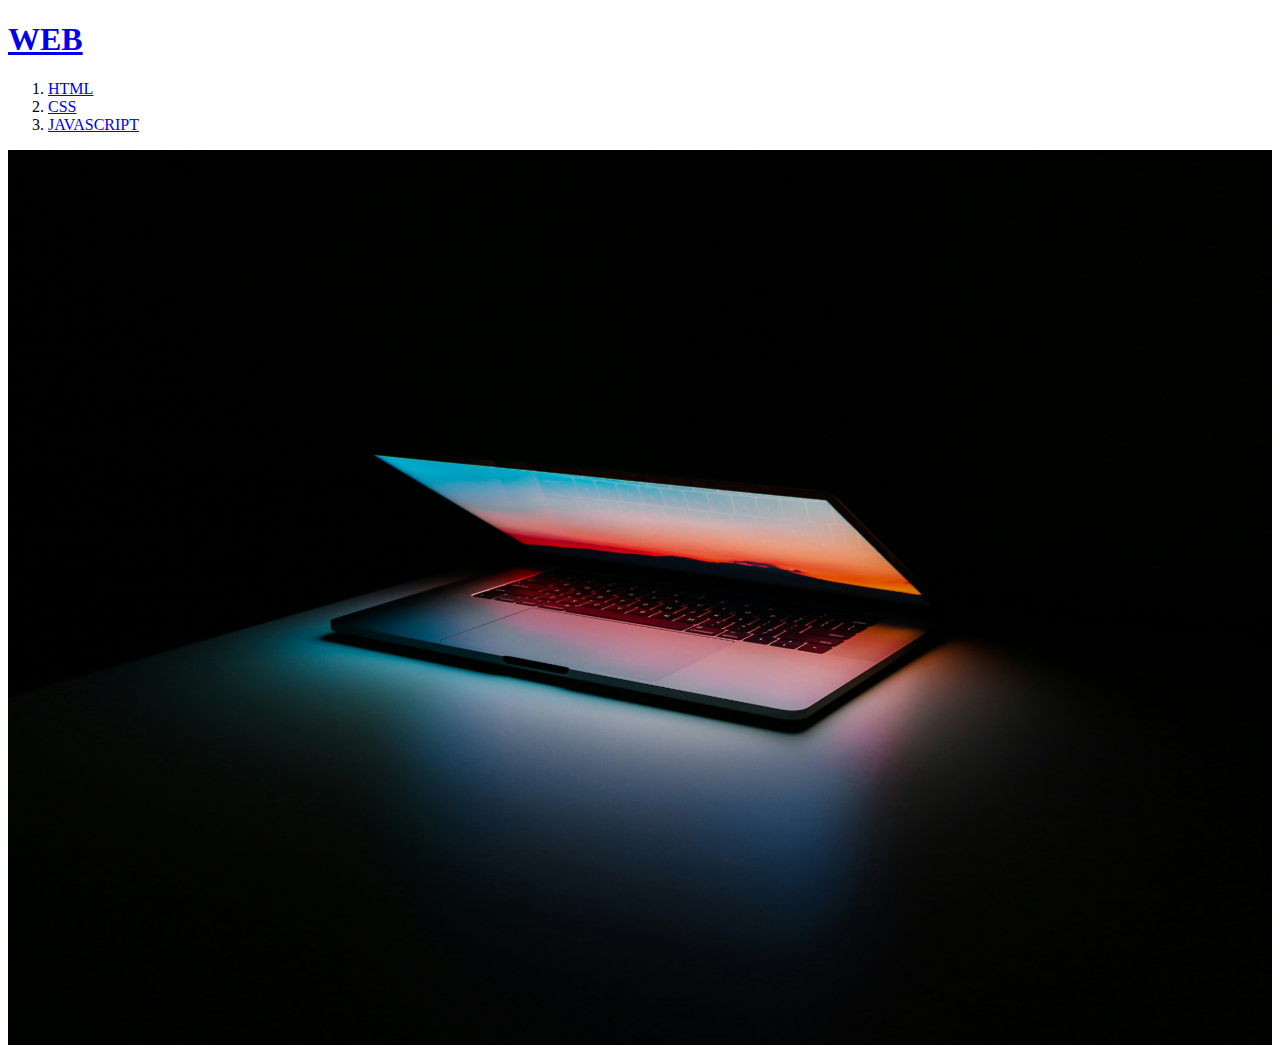
<file: index.html>
<!DOCTYPE html>
<html>
<head>
    <title> WEB </title>
    <meta charset="utf-8">
</head>
<body>

<h1><a href="index.html">WEB</a></h1>
<ol>
 <li><a href="1.HTML">HTML</a></li>
 <li><a href="2.HTML">CSS</a></li>
 <li><a href="3.HTML">JAVASCRIPT</a></li>
</ol>

<img src="web.jpg" width="100%" alt="web.image">
</file>
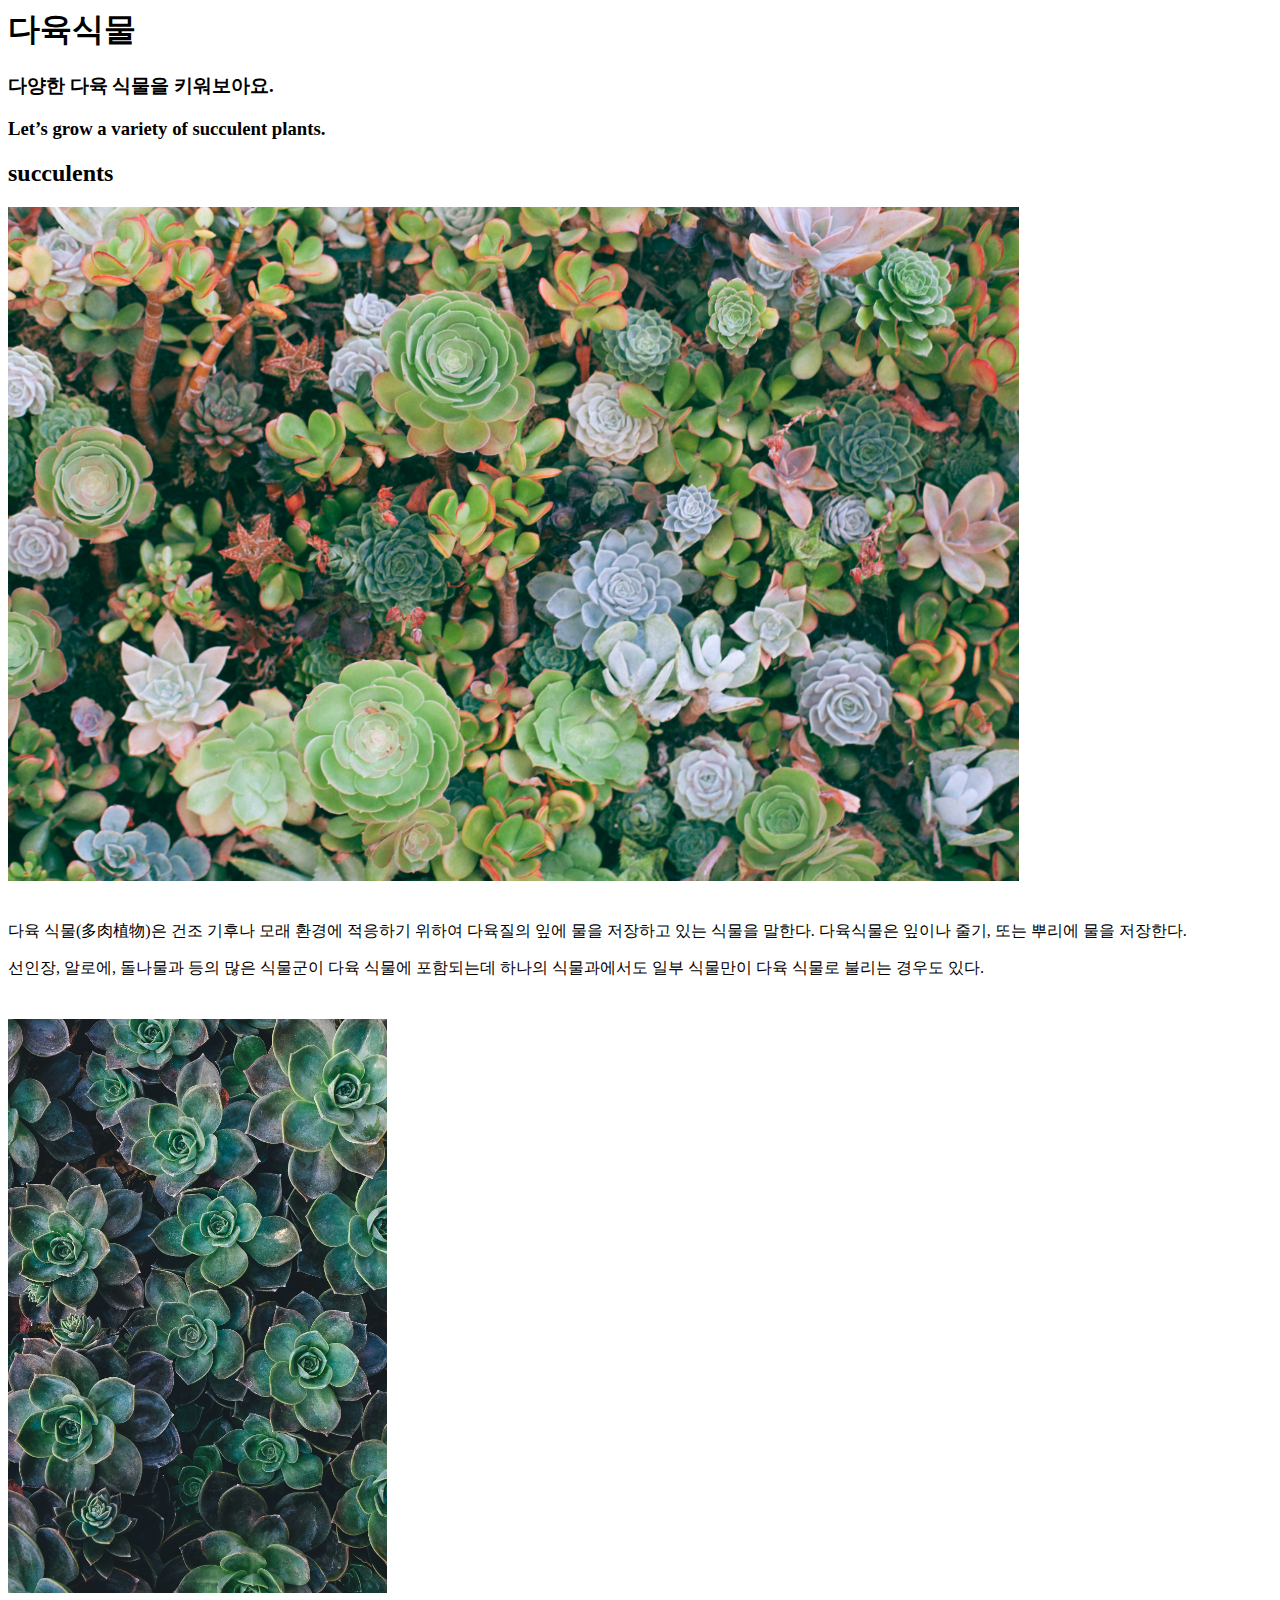
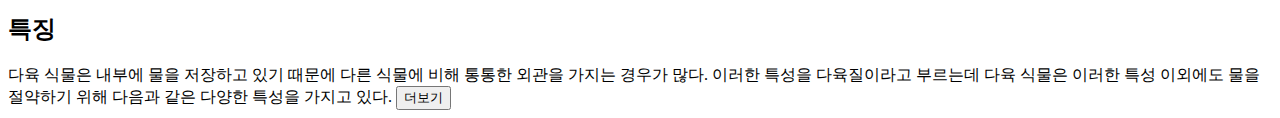
<file: W04/1.html>
<html>
<head>
    <title> succulents </title>
    <meta charset="utf-8">
</head>
<body>
<h1><a "index.html">다육식물</a></h1>
<h3>다양한 다육 식물을 키워보아요.</h3>
<h3>Let’s grow a variety of succulent plants.</h3>

<h2>succulents</h2>
<img src="succulents.jpg" width="80%" alt="html.image">


<p style="margin-top:40px">다육 식물(多肉植物)은 건조 기후나 모래 환경에 적응하기 위하여 다육질의 잎에 물을 저장하고 있는 식물을 말한다. 
    다육식물은 잎이나 줄기, 또는 뿌리에 물을 저장한다.</p>
    선인장, 알로에, 돌나물과 등의 많은 식물군이 다육 식물에 포함되는데 하나의 식물과에서도 일부 식물만이 다육 식물로 불리는 경우도 있다.
    <p style="margin-top:40px"><img src="다육.jpg" width="30%" alt="html.image"></p>
    <h2>특징</h2>
    다육 식물은 내부에 물을 저장하고 있기 때문에 다른 식물에 비해 통통한 외관을 가지는 경우가 많다. 
    이러한 특성을 다육질이라고 부르는데 다육 식물은 이러한 특성 이외에도 물을 절약하기 위해 다음과 같은 다양한 특성을 가지고 있다.
    <button type="submit" name="button">더보기</button>
</file>
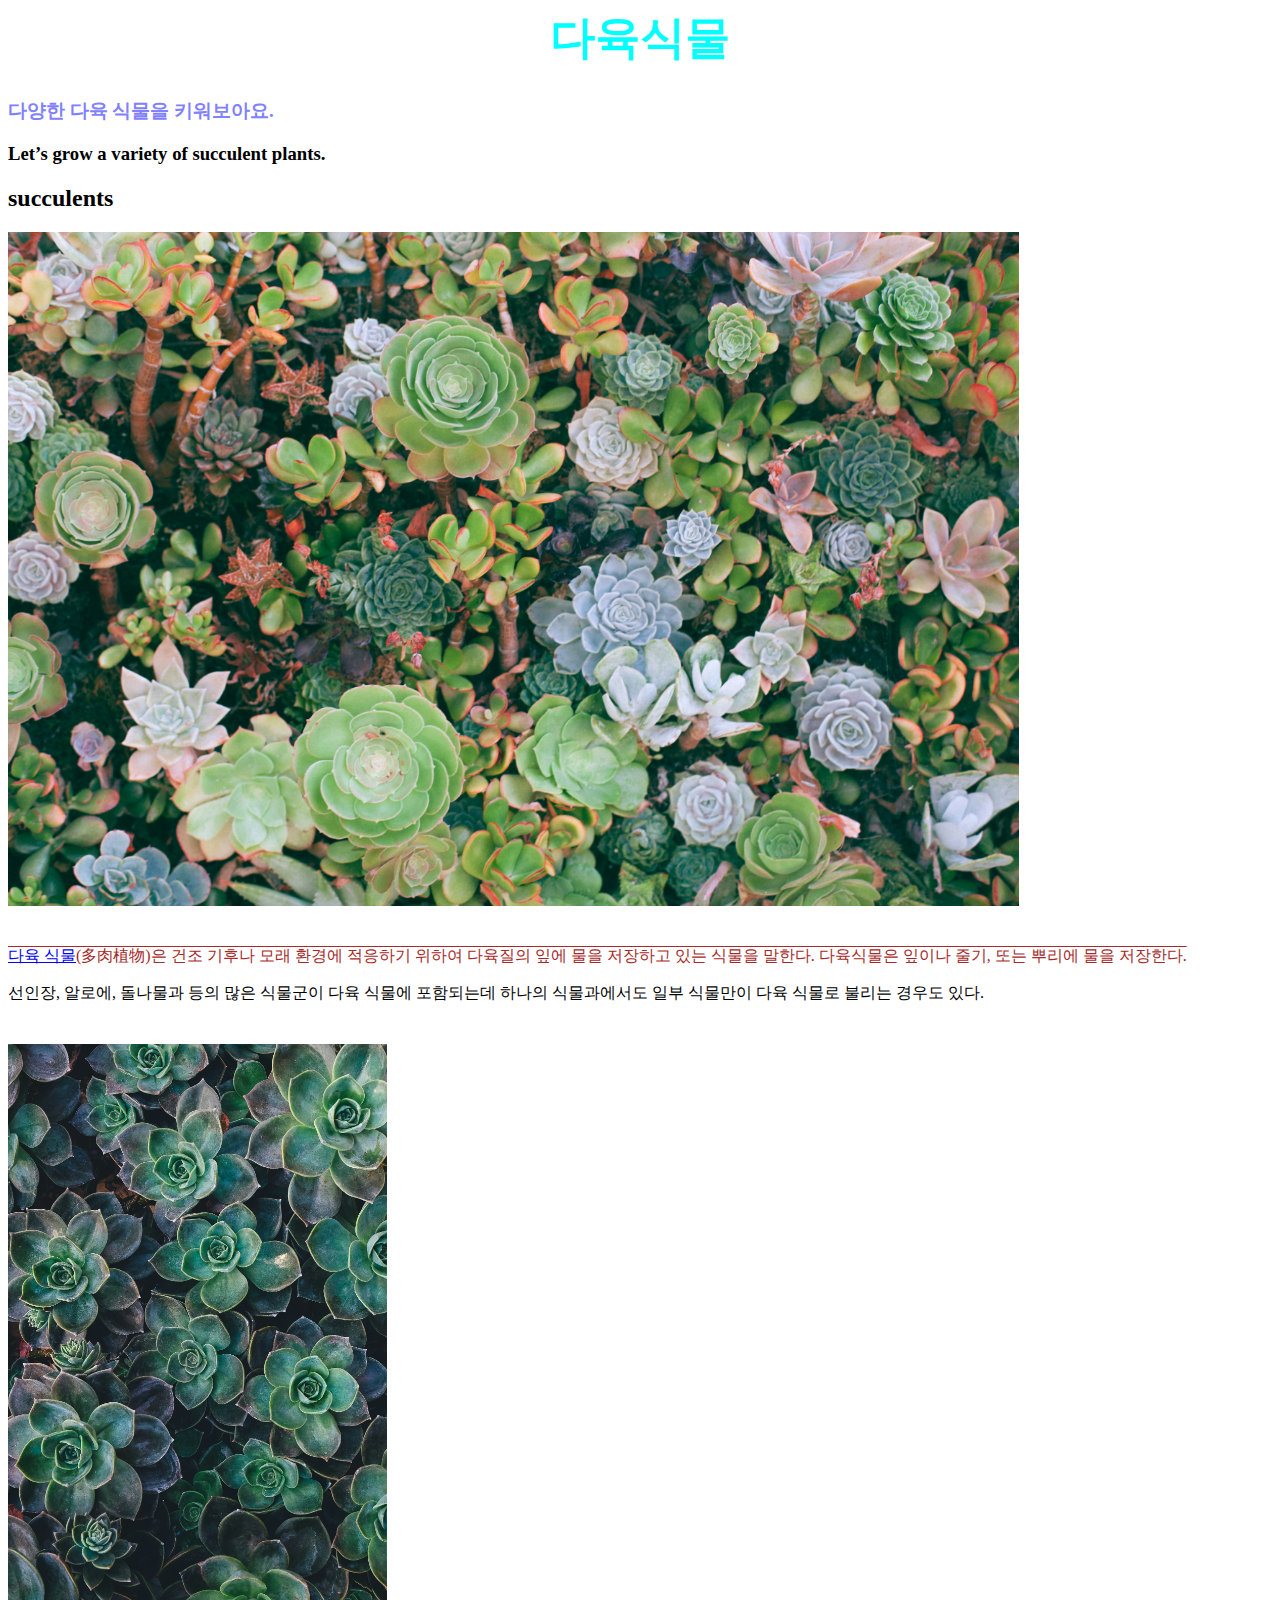
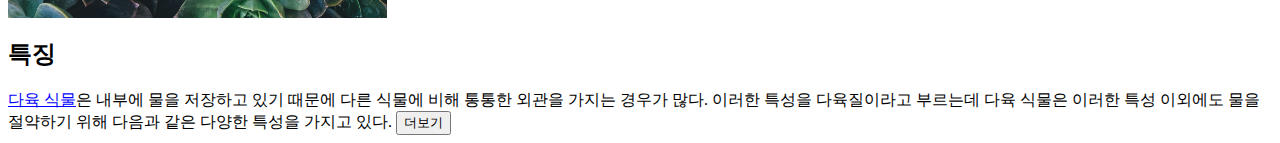
<file: w05/1.html>
<html>
<head>
    <title> succulents </title>
    <meta charset="utf-8">
   <style>
    h1 {
        font-size: 45px;
        text-align: center
    }
    #active {
        color: aqua;
        text-decoration:none;
    }
    .saw {
        color: rgb(127, 129, 255);
    }
    p {
        text-decoration: overline;
        color: brown;
    }
    span{
        text-decoration: underline;
        color: blue;
        text-shadow: 20cap;
    }
   </style>
</head>
<body>
<h1><a href="index.html" class="saw" id="active">다육식물</a></h1>
<h3><a class="saw">다양한 다육 식물을 키워보아요.</a></h3>
<h3>Let’s grow a variety of succulent plants.</h3>


<h2>succulents</h2>
<img src="succulents.jpg" width="80%" alt="html.image">

<p style="margin-top:40px"><span>다육 식물</span>(多肉植物)은 건조 기후나 모래 환경에 적응하기 위하여 다육질의 잎에 물을 저장하고 있는 식물을 말한다. 
    다육식물은 잎이나 줄기, 또는 뿌리에 물을 저장한다.</p>
    선인장, 알로에, 돌나물과 등의 많은 식물군이 다육 식물에 포함되는데 하나의 식물과에서도 일부 식물만이 다육 식물로 불리는 경우도 있다.
    <p style="margin-top:40px"><img src="다육.jpg" width="30%" alt="html.image"></p>
    <h2>특징</h2>
    <span>다육 식물</span>은 내부에 물을 저장하고 있기 때문에 다른 식물에 비해 통통한 외관을 가지는 경우가 많다. 
    이러한 특성을 다육질이라고 부르는데 다육 식물은 이러한 특성 이외에도 물을 절약하기 위해 다음과 같은 다양한 특성을 가지고 있다.
    <button type="submit" name="button">더보기</button>
</file>
